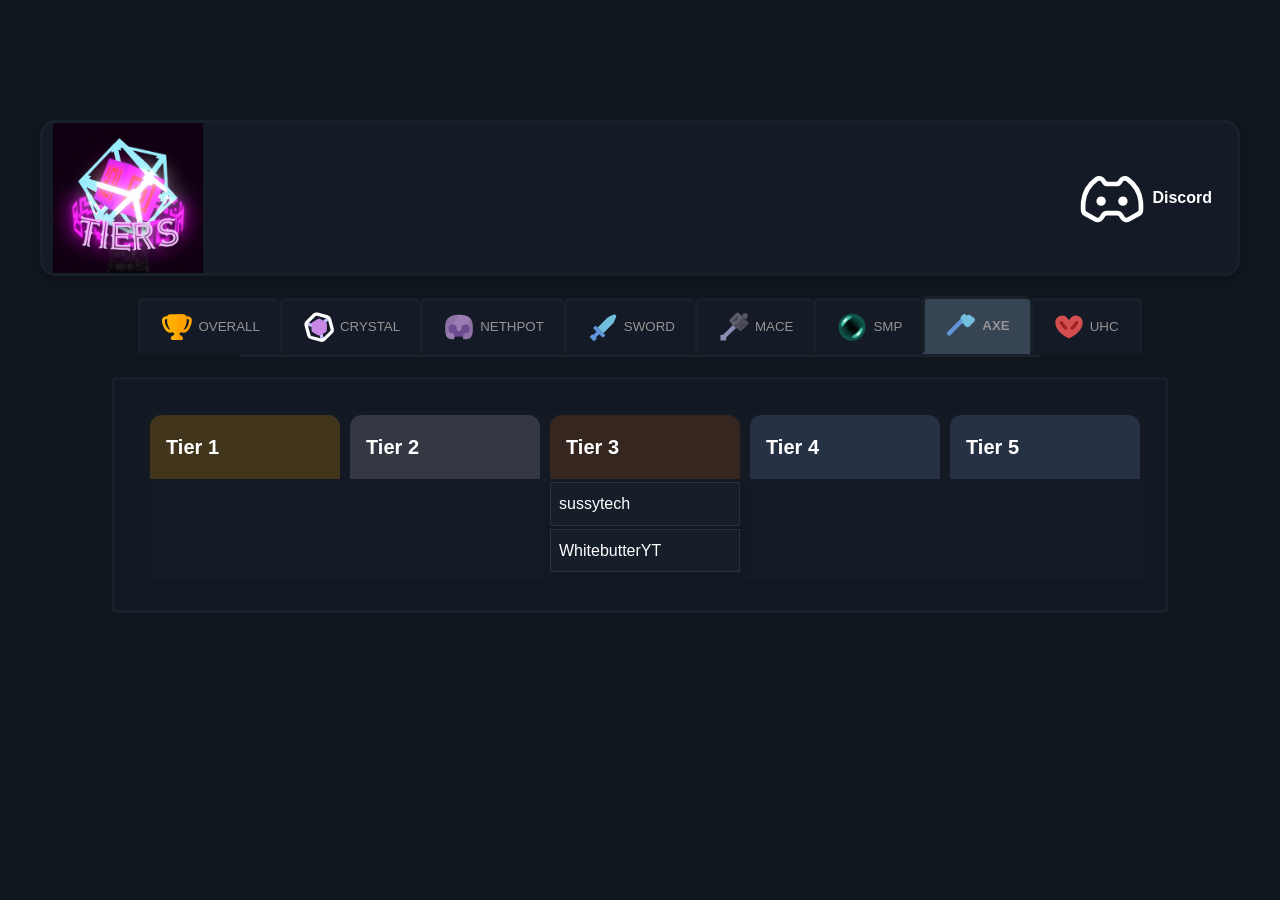
<file: axe.html>
<!DOCTYPE html>
<html lang="en">
<head>
    <meta charset="UTF-8">
    <meta name="viewport" content="width=device-width, initial-scale=1.0">
    <title>Axe Tier List</title>
    <link rel="stylesheet" href="landing.css">
    <link rel="stylesheet" href="tiers.css">

</head>
<body>
    <div class="header">
        <img src="eaglercraft-tiers.png" alt="Eaglercraft Tiers" class="eaglercraft-image">

        <button class="discord-button" onclick="window.location.href='https://discord.gg/97DehzwxF9'">
            <img src="images/discord.svg" alt="Discord" width="64" height="64">
            <h3 class="discord-text">Discord</h1>
        </button>
    </div>
    <div class="container">
        <div id="buttons"></div>
        <div class="tier-container" id="leaderboard"></div>
    </div>
    <script>
        document.addEventListener('DOMContentLoaded', function() {
            const tierlists = ['OVERALL', 'CRYSTAL', 'NETHPOT', 'SWORD', 'MACE', 'SMP', 'AXE', 'UHC'];
            const buttonsContainer = document.getElementById('buttons');
            const tierListElement = document.getElementById('leaderboard');

      
            tierlists.forEach(tier => {
                const button = document.createElement('button');
                button.className = 'button';
                
                if (tier.toLowerCase() === 'axe') {
                    button.className += ' active';
                }
                
                const img = document.createElement('img');
                img.src = `images/${tier.toLowerCase()}.svg`;
                img.alt = tier;
                img.style.width = '32px';
                img.style.height = '32px';
                
                button.appendChild(img);
                button.appendChild(document.createTextNode(tier));
                
                if (tier === 'OVERALL') {
                    button.onclick = () => window.location.href = 'index.html';
                } else {
                    button.onclick = () => window.location.href = `${tier.toLowerCase()}.html`;
                }
                buttonsContainer.appendChild(button);
            });

            fetch('tiers/axe.txt')
                .then(response => response.text())
                .then(data => {
                    const crystalMatch = data.match(/\[axe\]([\s\S]*?)(?=\[|$)/i);
                    if (!crystalMatch) {
                        processTierData(data);
                    } else {
                        processTierData(crystalMatch[1].trim());
                    }
                })
                .catch(error => {
                    console.error('Error loading tier data:', error);
                    tierListElement.innerHTML = '<p style="color: red;">Error loading tier data. Please check console for details.</p>';
                });

            function processTierData(data) {
                const tiers = data.split('\n\n');
                const tierGroups = {
                    '1': [],
                    '2': [],
                    '3': [],
                    '4': [],
                    '5': []
                };

                tiers.forEach(tier => {
                    const lines = tier.trim().split('\n');
                    const tierName = lines[0].trim();
                    const players = lines.slice(1).map(line => line.trim()).filter(line => line);
                    const level = tierName.match(/\d/)[0];
                    if (level && players.length > 0) {
                        players.forEach(player => {
                            tierGroups[level].push({
                                name: player,
                                isHigh: tierName.startsWith('HT')
                            });
                        });
                    }
                });

                // Create all tier columns
                for (let i = 5; i >= 1; i--) {
                    const tierElement = document.createElement('div');
                    tierElement.className = `tier tier-${i}`;
                    const headerElement = document.createElement('div');
                    headerElement.className = 'tier-header';
                    headerElement.textContent = `Tier ${i}`;
                    tierElement.appendChild(headerElement);

                    const playersList = document.createElement('div');
                    playersList.className = 'players-list';

                    tierGroups[i].forEach(player => {
                        const playerElement = document.createElement('div');
                        playerElement.className = `player ${player.isHigh ? 'high-tier' : 'low-tier'}`;
                        playerElement.textContent = player.name;
                        playersList.appendChild(playerElement);
                    });

                    tierElement.appendChild(playersList);
                    tierListElement.appendChild(tierElement);
                }
            }
        });
    </script>
</body>
</html>
</file>
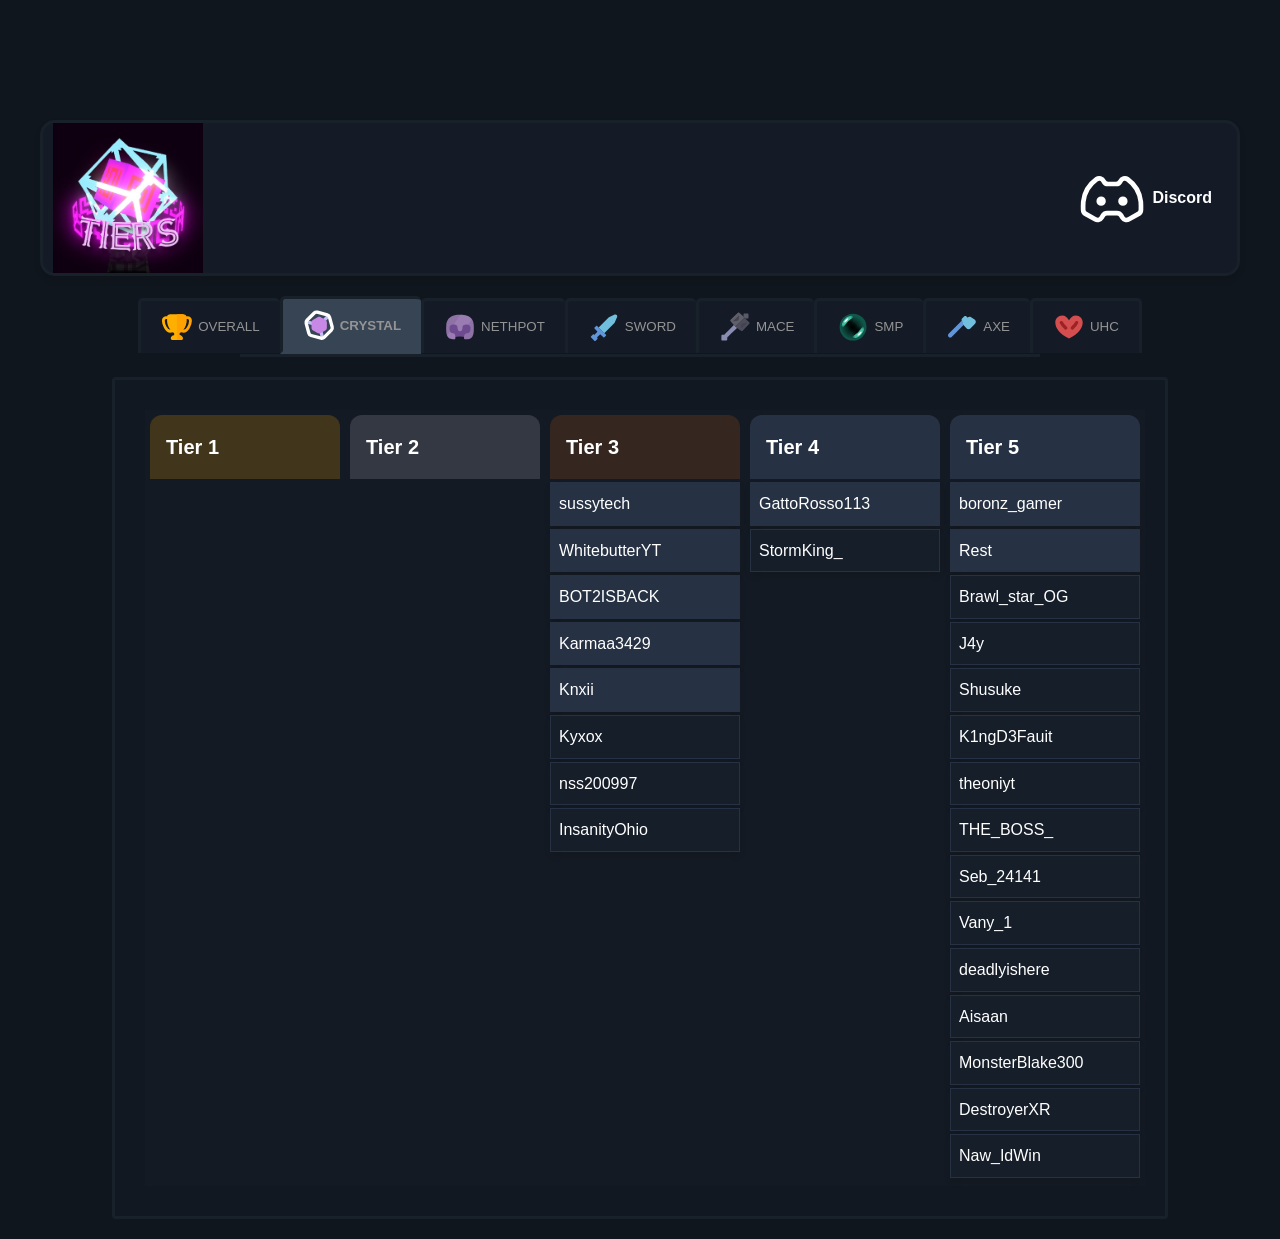
<file: crystal.html>
<!DOCTYPE html>
<html lang="en">
<head>

    <meta charset="UTF-8">
    <meta name="viewport" content="width=device-width, initial-scale=1.0">
    <title>Crystal Tier List</title>
    <link rel="stylesheet" href="landing.css">
    <link rel="stylesheet" href="tiers.css">

</head>
<body>

    <div class="header">
        <img src="eaglercraft-tiers.png" alt="Eaglercraft Tiers" class="eaglercraft-image">

        <button class="discord-button" onclick="window.location.href='https://discord.gg/97DehzwxF9'">
            <img src="images/discord.svg" alt="Discord" width="64" height="64">
            <h3 class="discord-text">Discord</h1>
        </button>
    </div>
    <div class="container">
        <div id="buttons"></div>
        <div class="tier-container" id="leaderboard"></div>
    </div>
    <script>
        document.addEventListener('DOMContentLoaded', function() {
            const tierlists = ['OVERALL', 'CRYSTAL', 'NETHPOT', 'SWORD', 'MACE', 'SMP', 'AXE', 'UHC'];
            const buttonsContainer = document.getElementById('buttons');
            const tierListElement = document.getElementById('leaderboard');


            tierlists.forEach(tier => {
                const button = document.createElement('button');
                button.className = 'button';
                

                if (tier.toLowerCase() === 'crystal') {
                    button.className += ' active';
                }
                
                const img = document.createElement('img');
                img.src = `images/${tier.toLowerCase()}.svg`;
                img.alt = tier;
                img.style.width = '32px';
                img.style.height = '32px';
                
                button.appendChild(img);
                button.appendChild(document.createTextNode(tier));
                
                if (tier === 'OVERALL') {
                    button.onclick = () => window.location.href = 'index.html';
                } else {
                    button.onclick = () => window.location.href = `${tier.toLowerCase()}.html`;
                }
                buttonsContainer.appendChild(button);
            });

            fetch('tiers/crystal.txt')
                .then(response => response.text())
                .then(data => {
                    const crystalMatch = data.match(/\[crystal\]([\s\S]*?)(?=\[|$)/i);
                    if (!crystalMatch) {
                        processTierData(data);
                    } else {
                        processTierData(crystalMatch[1].trim());
                    }
                })
                .catch(error => {
                    console.error('Error loading tier data:', error);
                    tierListElement.innerHTML = '<p style="color: red;">Error loading tier data. Please check console for details.</p>';
                });

            function processTierData(data) {
                const tiers = data.split('\n\n');
                const tierGroups = {
                    '1': [],
                    '2': [],
                    '3': [],
                    '4': [],
                    '5': []
                };

                tiers.forEach(tier => {
                    const lines = tier.trim().split('\n');
                    const tierName = lines[0].trim();
                    const players = lines.slice(1).map(line => line.trim()).filter(line => line);
                    const level = tierName.match(/\d/)[0];
                    if (level && players.length > 0) {
                        players.forEach(player => {
                            tierGroups[level].push({
                                name: player,
                                isHigh: tierName.startsWith('HT')
                            });
                        });
                    }
                });

                for (let i = 5; i >= 1; i--) {
                    const tierElement = document.createElement('div');
                    tierElement.className = `tier tier-${i}`;
                    const headerElement = document.createElement('div');
                    headerElement.className = 'tier-header';
                    headerElement.textContent = `Tier ${i}`;
                    tierElement.appendChild(headerElement);

                    const playersList = document.createElement('div');
                    playersList.className = 'players-list';

                    tierGroups[i].forEach(player => {
                        const playerElement = document.createElement('div');
                        playerElement.className = `player ${player.isHigh ? 'high-tier' : 'low-tier'}`;
                        playerElement.textContent = player.name;
                        playersList.appendChild(playerElement);
                    });

                    tierElement.appendChild(playersList);
                    tierListElement.appendChild(tierElement);
                }
            }
        });
    </script>
</body>
</html>
</file>
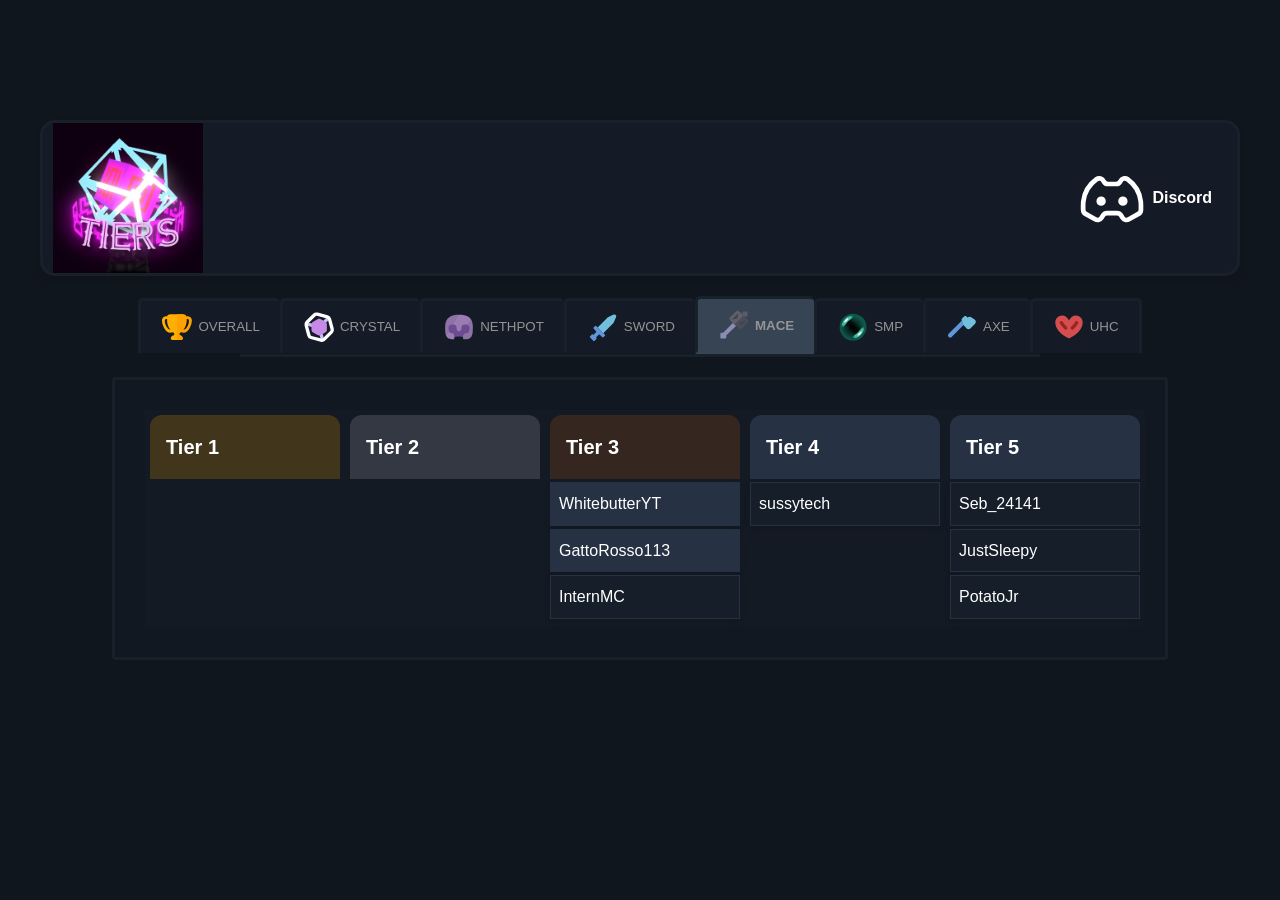
<file: mace.html>
<!DOCTYPE html>
<html lang="en">
<head>
    <meta charset="UTF-8">
    <meta name="viewport" content="width=device-width, initial-scale=1.0">
    <title>Crystal Tier List</title>
    <link rel="stylesheet" href="landing.css">
    <link rel="stylesheet" href="tiers.css">
</head>
<body>
    <div class="header">
        <img src="eaglercraft-tiers.png" alt="Eaglercraft Tiers" class="eaglercraft-image">

        <button class="discord-button" onclick="window.location.href='https://discord.gg/97DehzwxF9'">
            <img src="images/discord.svg" alt="Discord" width="64" height="64">
            <h3 class="discord-text">Discord</h1>
        </button>
    </div>
    <div class="container">
        <div id="buttons"></div>
        <div class="tier-container" id="leaderboard"></div>
    </div>
    <script>
        document.addEventListener('DOMContentLoaded', function() {
            const tierlists = ['OVERALL', 'CRYSTAL', 'NETHPOT', 'SWORD', 'MACE', 'SMP', 'AXE', 'UHC'];
            const buttonsContainer = document.getElementById('buttons');
            const tierListElement = document.getElementById('leaderboard');

            tierlists.forEach(tier => {
                const button = document.createElement('button');
                button.className = 'button';
                
                // Add active class if this is the current page
                if (tier.toLowerCase() === 'mace') {  // Since we're on crystal.html
                    button.className += ' active';
                }
                
                const img = document.createElement('img');
                img.src = `images/${tier.toLowerCase()}.svg`;
                img.alt = tier;
                img.style.width = '32px';
                img.style.height = '32px';
                
                button.appendChild(img);
                button.appendChild(document.createTextNode(tier));
                
                if (tier === 'OVERALL') {
                    button.onclick = () => window.location.href = 'index.html';
                } else {
                    button.onclick = () => window.location.href = `${tier.toLowerCase()}.html`;
                }
                buttonsContainer.appendChild(button);
            });

            fetch('tiers/mace.txt')
                .then(response => response.text())
                .then(data => {
                    const crystalMatch = data.match(/\[mace\]([\s\S]*?)(?=\[|$)/i);
                    if (!crystalMatch) {
                        processTierData(data);
                    } else {
                        processTierData(crystalMatch[1].trim());
                    }
                })
                .catch(error => {
                    console.error('Error loading tier data:', error);
                    tierListElement.innerHTML = '<p style="color: red;">Error loading tier data. Please check console for details.</p>';
                });

            function processTierData(data) {
                const tiers = data.split('\n\n');
                const tierGroups = {
                    '1': [],
                    '2': [],
                    '3': [],
                    '4': [],
                    '5': []
                };

                tiers.forEach(tier => {
                    const lines = tier.trim().split('\n');
                    const tierName = lines[0].trim();
                    const players = lines.slice(1).map(line => line.trim()).filter(line => line);
                    const level = tierName.match(/\d/)[0];
                    if (level && players.length > 0) {
                        players.forEach(player => {
                            tierGroups[level].push({
                                name: player,
                                isHigh: tierName.startsWith('HT')
                            });
                        });
                    }
                });

                // Create all tier columns
                for (let i = 5; i >= 1; i--) {
                    const tierElement = document.createElement('div');
                    tierElement.className = `tier tier-${i}`;
                    const headerElement = document.createElement('div');
                    headerElement.className = 'tier-header';
                    headerElement.textContent = `Tier ${i}`;
                    tierElement.appendChild(headerElement);

                    const playersList = document.createElement('div');
                    playersList.className = 'players-list';

                    tierGroups[i].forEach(player => {
                        const playerElement = document.createElement('div');
                        playerElement.className = `player ${player.isHigh ? 'high-tier' : 'low-tier'}`;
                        playerElement.textContent = player.name;
                        playersList.appendChild(playerElement);
                    });

                    tierElement.appendChild(playersList);
                    tierListElement.appendChild(tierElement);
                }
            }
        });
    </script>
</body>
</html>
</file>
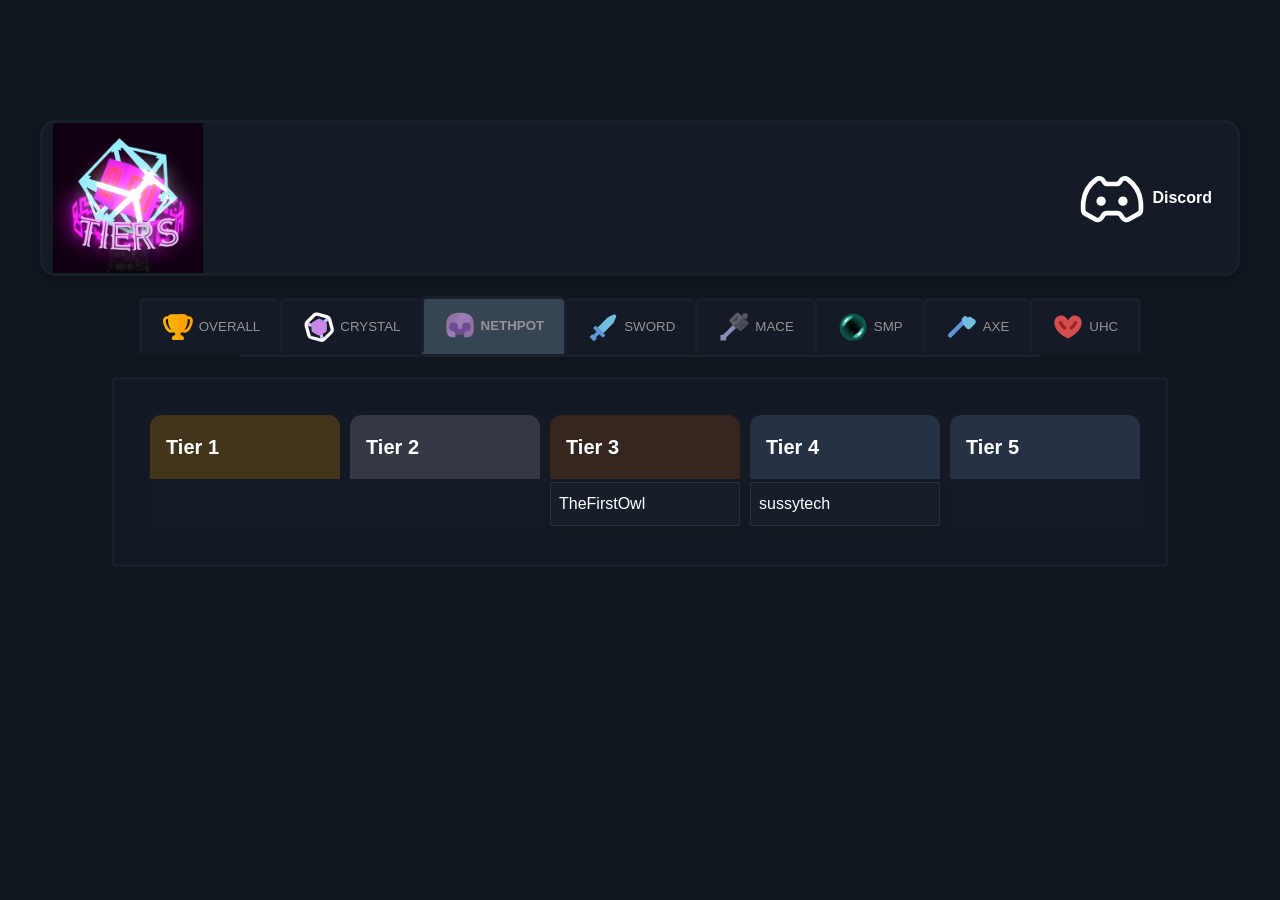
<file: nethpot.html>
<!DOCTYPE html>
<html lang="en">
<head>
    <meta charset="UTF-8">
    <meta name="viewport" content="width=device-width, initial-scale=1.0">
    <title>Crystal Tier List</title>
    <link rel="stylesheet" href="landing.css">
    <link rel="stylesheet" href="tiers.css">


</head>
<body>
    <div class="header">
        <img src="eaglercraft-tiers.png" alt="Eaglercraft Tiers" class="eaglercraft-image">

        <button class="discord-button" onclick="window.location.href='https://discord.gg/97DehzwxF9'">
            <img src="images/discord.svg" alt="Discord" width="64" height="64">
            <h3 class="discord-text">Discord</h1>
        </button>
    </div>
    <div class="container">
        <div id="buttons"></div>
        <div class="tier-container" id="leaderboard"></div>
    </div>
    <script>
        document.addEventListener('DOMContentLoaded', function() {
            const tierlists = ['OVERALL', 'CRYSTAL', 'NETHPOT', 'SWORD', 'MACE', 'SMP', 'AXE', 'UHC'];
            const buttonsContainer = document.getElementById('buttons');
            const tierListElement = document.getElementById('leaderboard');


            tierlists.forEach(tier => {
                const button = document.createElement('button');
                button.className = 'button';
                
                if (tier.toLowerCase() === 'nethpot') {
                    button.className += ' active';
                }
                
                const img = document.createElement('img');
                img.src = `images/${tier.toLowerCase()}.svg`;
                img.alt = tier;
                img.style.width = '32px';
                img.style.height = '32px';
                
                button.appendChild(img);
                button.appendChild(document.createTextNode(tier));
                
                if (tier === 'OVERALL') {
                    button.onclick = () => window.location.href = 'index.html';
                } else {
                    button.onclick = () => window.location.href = `${tier.toLowerCase()}.html`;
                }
                buttonsContainer.appendChild(button);
            });

            fetch('tiers/nethpot.txt')
                .then(response => response.text())
                .then(data => {
                    const crystalMatch = data.match(/\[nethpot\]([\s\S]*?)(?=\[|$)/i);
                    if (!crystalMatch) {
                        processTierData(data);
                    } else {
                        processTierData(crystalMatch[1].trim());
                    }
                })
                .catch(error => {
                    console.error('Error loading tier data:', error);
                    tierListElement.innerHTML = '<p style="color: red;">Error loading tier data. Please check console for details.</p>';
                });

            function processTierData(data) {
                const tiers = data.split('\n\n');
                const tierGroups = {
                    '1': [],
                    '2': [],
                    '3': [],
                    '4': [],
                    '5': []
                };

                tiers.forEach(tier => {
                    const lines = tier.trim().split('\n');
                    const tierName = lines[0].trim();
                    const players = lines.slice(1).map(line => line.trim()).filter(line => line);
                    const level = tierName.match(/\d/)[0];
                    if (level && players.length > 0) {
                        players.forEach(player => {
                            tierGroups[level].push({
                                name: player,
                                isHigh: tierName.startsWith('HT')
                            });
                        });
                    }
                });

                for (let i = 5; i >= 1; i--) {
                    const tierElement = document.createElement('div');
                    tierElement.className = `tier tier-${i}`;
                    const headerElement = document.createElement('div');
                    headerElement.className = 'tier-header';
                    headerElement.textContent = `Tier ${i}`;
                    tierElement.appendChild(headerElement);

                    const playersList = document.createElement('div');
                    playersList.className = 'players-list';

                    tierGroups[i].forEach(player => {
                        const playerElement = document.createElement('div');
                        playerElement.className = `player ${player.isHigh ? 'high-tier' : 'low-tier'}`;
                        playerElement.textContent = player.name;
                        playersList.appendChild(playerElement);
                    });

                    tierElement.appendChild(playersList);
                    tierListElement.appendChild(tierElement);
                }
            }
        });
    </script>
</body>
</html>
</file>
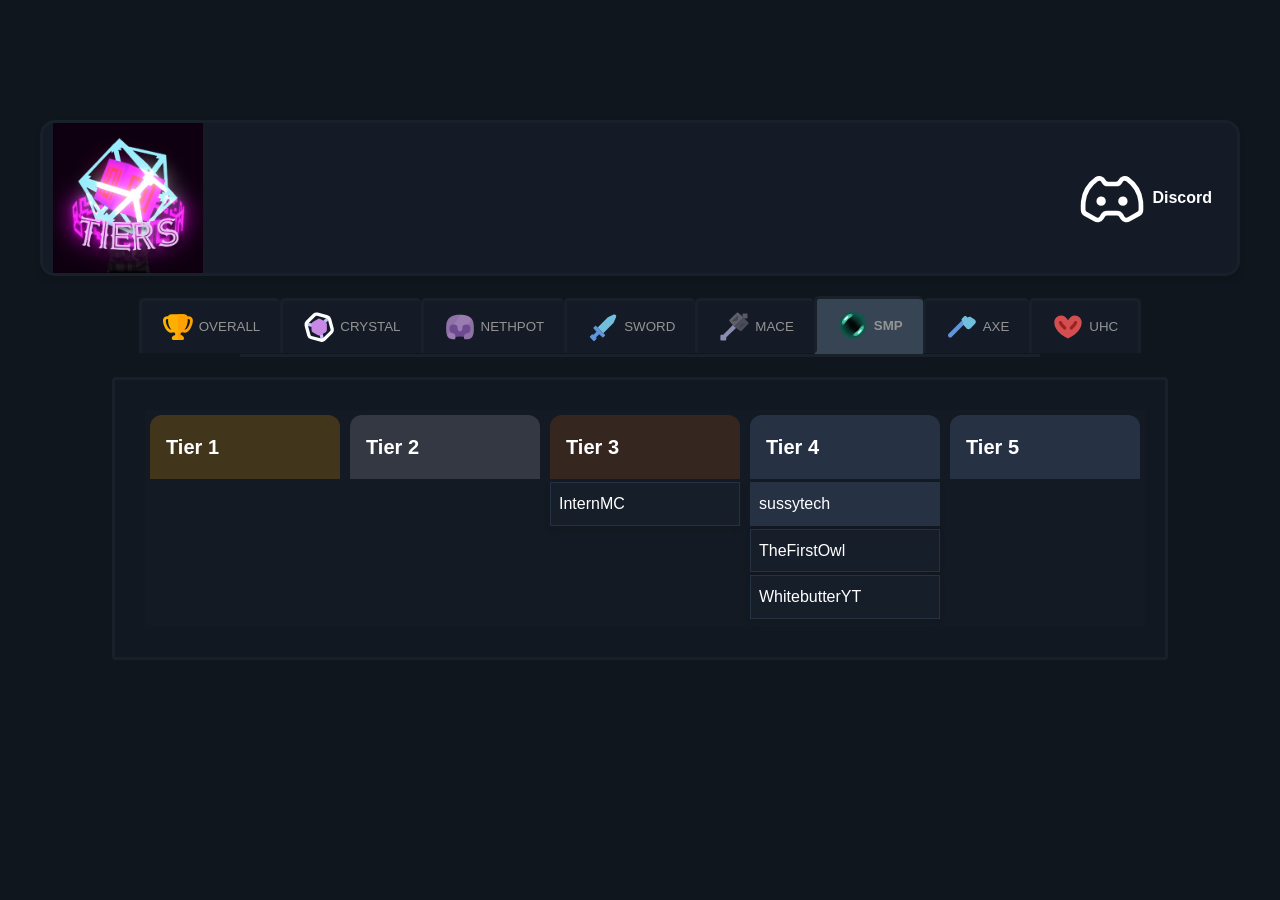
<file: smp.html>
<!DOCTYPE html>
<html lang="en">
<head>
    <meta charset="UTF-8">
    <meta name="viewport" content="width=device-width, initial-scale=1.0">
    <title>Crystal Tier List</title>
    <link rel="stylesheet" href="landing.css">
    <link rel="stylesheet" href="tiers.css">

</head>
<body>
    <div class="header">
        <img src="eaglercraft-tiers.png" alt="Eaglercraft Tiers" class="eaglercraft-image">

        <button class="discord-button" onclick="window.location.href='https://discord.gg/97DehzwxF9'">
            <img src="images/discord.svg" alt="Discord" width="64" height="64">
            <h3 class="discord-text">Discord</h1>
        </button>
    </div>
    <div class="container">
        <div id="buttons"></div>
        <div class="tier-container" id="leaderboard"></div>
    </div>
    <script>
        document.addEventListener('DOMContentLoaded', function() {
            const tierlists = ['OVERALL', 'CRYSTAL', 'NETHPOT', 'SWORD', 'MACE', 'SMP', 'AXE', 'UHC'];
            const buttonsContainer = document.getElementById('buttons');
            const tierListElement = document.getElementById('leaderboard');

            tierlists.forEach(tier => {
                const button = document.createElement('button');
                button.className = 'button';
                
                if (tier.toLowerCase() === 'smp') {
                    button.className += ' active';
                }
                
                const img = document.createElement('img');
                img.src = `images/${tier.toLowerCase()}.svg`;
                img.alt = tier;
                img.style.width = '32px';
                img.style.height = '32px';
                
                button.appendChild(img);
                button.appendChild(document.createTextNode(tier));
                
                if (tier === 'OVERALL') {
                    button.onclick = () => window.location.href = 'index.html';
                } else {
                    button.onclick = () => window.location.href = `${tier.toLowerCase()}.html`;
                }
                buttonsContainer.appendChild(button);
            });

            fetch('tiers/smp.txt')
                .then(response => response.text())
                .then(data => {
                    const crystalMatch = data.match(/\[smp\]([\s\S]*?)(?=\[|$)/i);
                    if (!crystalMatch) {
                        processTierData(data);
                    } else {
                        processTierData(crystalMatch[1].trim());
                    }
                })
                .catch(error => {
                    console.error('Error loading tier data:', error);
                    tierListElement.innerHTML = '<p style="color: red;">Error loading tier data. Please check console for details.</p>';
                });

            function processTierData(data) {
                const tiers = data.split('\n\n');
                const tierGroups = {
                    '1': [],
                    '2': [],
                    '3': [],
                    '4': [],
                    '5': []
                };

                tiers.forEach(tier => {
                    const lines = tier.trim().split('\n');
                    const tierName = lines[0].trim();
                    const players = lines.slice(1).map(line => line.trim()).filter(line => line);
                    const level = tierName.match(/\d/)[0];
                    if (level && players.length > 0) {
                        players.forEach(player => {
                            tierGroups[level].push({
                                name: player,
                                isHigh: tierName.startsWith('HT')
                            });
                        });
                    }
                });

                for (let i = 5; i >= 1; i--) {
                    const tierElement = document.createElement('div');
                    tierElement.className = `tier tier-${i}`;
                    const headerElement = document.createElement('div');
                    headerElement.className = 'tier-header';
                    headerElement.textContent = `Tier ${i}`;
                    tierElement.appendChild(headerElement);

                    const playersList = document.createElement('div');
                    playersList.className = 'players-list';

                    tierGroups[i].forEach(player => {
                        const playerElement = document.createElement('div');
                        playerElement.className = `player ${player.isHigh ? 'high-tier' : 'low-tier'}`;
                        playerElement.textContent = player.name;
                        playersList.appendChild(playerElement);
                    });

                    tierElement.appendChild(playersList);
                    tierListElement.appendChild(tierElement);
                }
            }
        });
    </script>
</body>
</html>
</file>
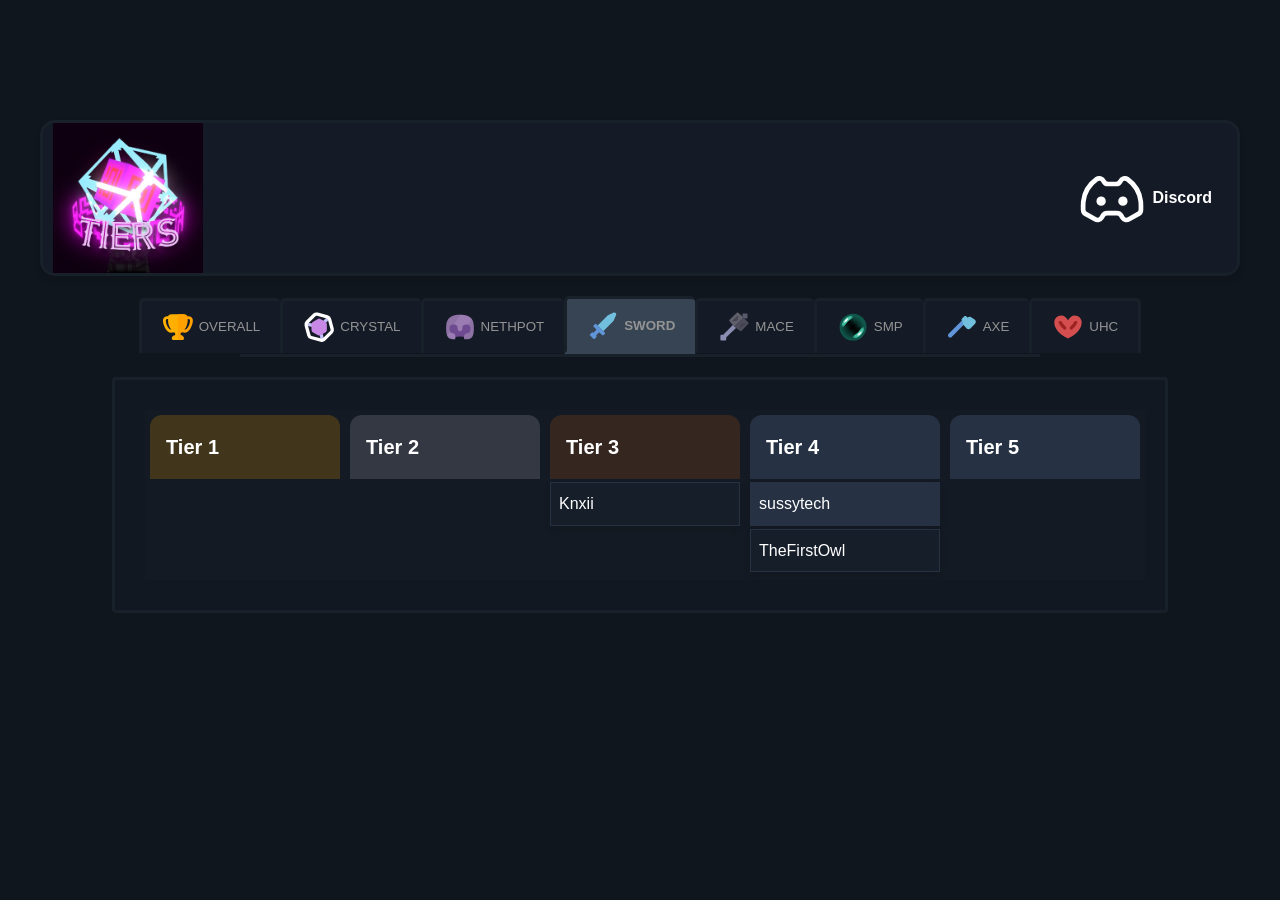
<file: sword.html>
<!DOCTYPE html>
<html lang="en">
<head>
    <meta charset="UTF-8">
    <meta name="viewport" content="width=device-width, initial-scale=1.0">
    <title>Crystal Tier List</title>
    <link rel="stylesheet" href="landing.css">
    <link rel="stylesheet" href="tiers.css">

</head>
<body>
    <div class="header">
        <img src="eaglercraft-tiers.png" alt="Eaglercraft Tiers" class="eaglercraft-image">

        <button class="discord-button" onclick="window.location.href='https://discord.gg/97DehzwxF9'">
            <img src="images/discord.svg" alt="Discord" width="64" height="64">
            <h3 class="discord-text">Discord</h1>
        </button>
    </div>
    <div class="container">
        <div id="buttons"></div>
        <div class="tier-container" id="leaderboard"></div>
    </div>
    <script>
        document.addEventListener('DOMContentLoaded', function() {
            const tierlists = ['OVERALL', 'CRYSTAL', 'NETHPOT', 'SWORD', 'MACE', 'SMP', 'AXE', 'UHC'];
            const buttonsContainer = document.getElementById('buttons');
            const tierListElement = document.getElementById('leaderboard');


            tierlists.forEach(tier => {
                const button = document.createElement('button');
                button.className = 'button';
                
                if (tier.toLowerCase() === 'sword') {
                    button.className += ' active';
                }
                
                const img = document.createElement('img');
                img.src = `images/${tier.toLowerCase()}.svg`;
                img.alt = tier;
                img.style.width = '32px';
                img.style.height = '32px';
                
                button.appendChild(img);
                button.appendChild(document.createTextNode(tier));
                
                if (tier === 'OVERALL') {
                    button.onclick = () => window.location.href = 'index.html';
                } else {
                    button.onclick = () => window.location.href = `${tier.toLowerCase()}.html`;
                }
                buttonsContainer.appendChild(button);
            });

            fetch('tiers/sword.txt')
                .then(response => response.text())
                .then(data => {
                    const crystalMatch = data.match(/\[sword\]([\s\S]*?)(?=\[|$)/i);
                    if (!crystalMatch) {
                        processTierData(data);
                    } else {
                        processTierData(crystalMatch[1].trim());
                    }
                })
                .catch(error => {
                    console.error('Error loading tier data:', error);
                    tierListElement.innerHTML = '<p style="color: red;">Error loading tier data. Please check console for details.</p>';
                });

            function processTierData(data) {
                const tiers = data.split('\n\n');
                const tierGroups = {
                    '1': [],
                    '2': [],
                    '3': [],
                    '4': [],
                    '5': []
                };

                tiers.forEach(tier => {
                    const lines = tier.trim().split('\n');
                    const tierName = lines[0].trim();
                    const players = lines.slice(1).map(line => line.trim()).filter(line => line);
                    const level = tierName.match(/\d/)[0];
                    if (level && players.length > 0) {
                        players.forEach(player => {
                            tierGroups[level].push({
                                name: player,
                                isHigh: tierName.startsWith('HT')
                            });
                        });
                    }
                });

                for (let i = 5; i >= 1; i--) {
                    const tierElement = document.createElement('div');
                    tierElement.className = `tier tier-${i}`;
                    const headerElement = document.createElement('div');
                    headerElement.className = 'tier-header';
                    headerElement.textContent = `Tier ${i}`;
                    tierElement.appendChild(headerElement);

                    const playersList = document.createElement('div');
                    playersList.className = 'players-list';

                    tierGroups[i].forEach(player => {
                        const playerElement = document.createElement('div');
                        playerElement.className = `player ${player.isHigh ? 'high-tier' : 'low-tier'}`;
                        playerElement.textContent = player.name;
                        playersList.appendChild(playerElement);
                    });

                    tierElement.appendChild(playersList);
                    tierListElement.appendChild(tierElement);
                }
            }
        });
    </script>
</body>
</html>
</file>
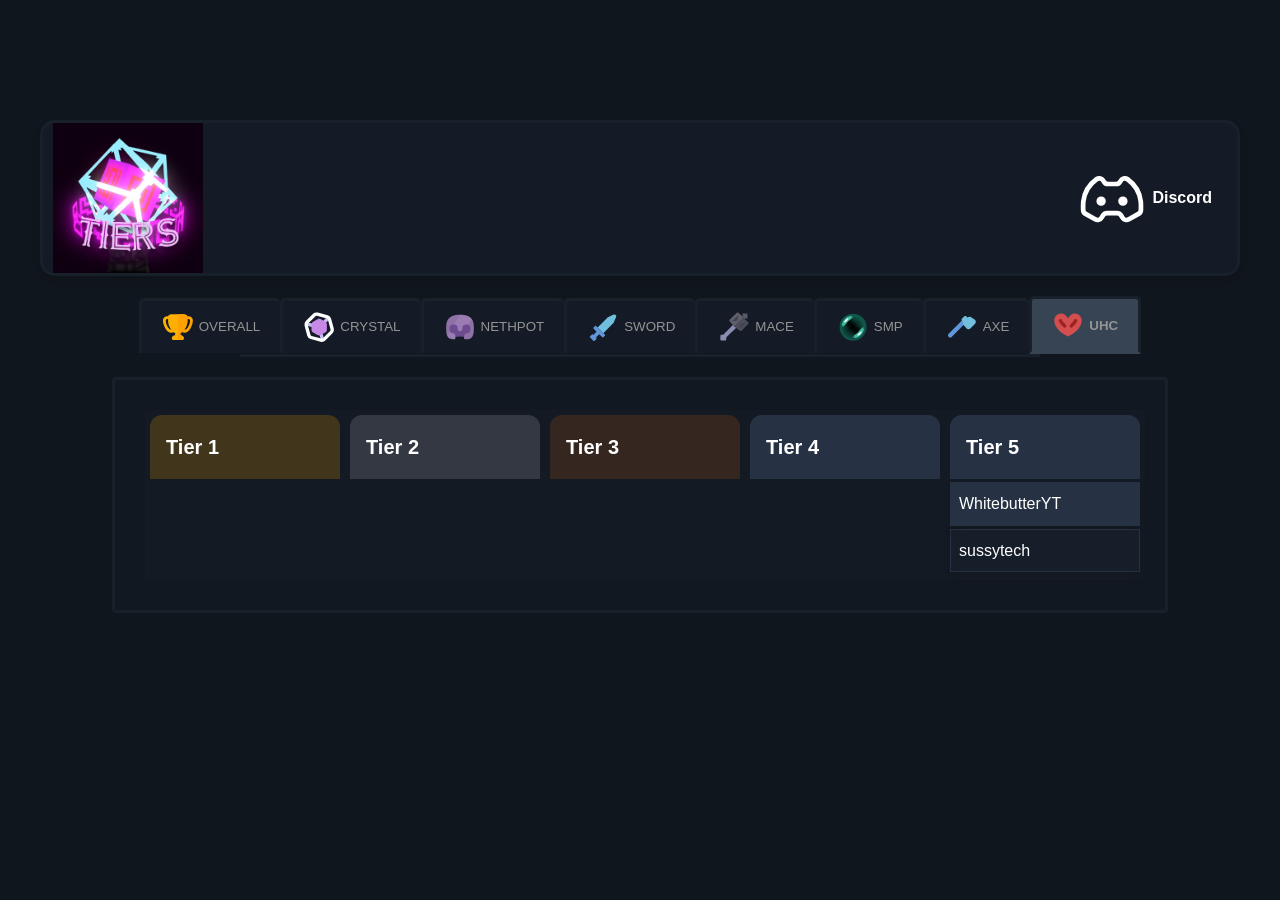
<file: uhc.html>
<!DOCTYPE html>
<html lang="en">
<head>
    <meta charset="UTF-8">
    <meta name="viewport" content="width=device-width, initial-scale=1.0">
    <title>Crystal Tier List</title>
    <link rel="stylesheet" href="landing.css">
    <link rel="stylesheet" href="tiers.css">
</head>
<body>
    <div class="header">
        <img src="eaglercraft-tiers.png" alt="Eaglercraft Tiers" class="eaglercraft-image">

        <button class="discord-button" onclick="window.location.href='https://discord.gg/97DehzwxF9'">
            <img src="images/discord.svg" alt="Discord" width="64" height="64">
            <h3 class="discord-text">Discord</h1>
        </button>
    </div>
    <div class="container">
        <div id="buttons"></div>
        <div class="tier-container" id="leaderboard"></div>
    </div>
    <script>
        document.addEventListener('DOMContentLoaded', function() {
            const tierlists = ['OVERALL', 'CRYSTAL', 'NETHPOT', 'SWORD', 'MACE', 'SMP', 'AXE', 'UHC'];
            const buttonsContainer = document.getElementById('buttons');
            const tierListElement = document.getElementById('leaderboard');


            tierlists.forEach(tier => {
                const button = document.createElement('button');
                button.className = 'button';
                

                if (tier.toLowerCase() === 'uhc') {
                    button.className += ' active';
                }
                
                const img = document.createElement('img');
                img.src = `images/${tier.toLowerCase()}.svg`;
                img.alt = tier;
                img.style.width = '32px';
                img.style.height = '32px';
                
                button.appendChild(img);
                button.appendChild(document.createTextNode(tier));
                
                if (tier === 'OVERALL') {
                    button.onclick = () => window.location.href = 'index.html';
                } else {
                    button.onclick = () => window.location.href = `${tier.toLowerCase()}.html`;
                }
                buttonsContainer.appendChild(button);
            });

            fetch('tiers/uhc.txt')
                .then(response => response.text())
                .then(data => {
                    const crystalMatch = data.match(/\[uhc\]([\s\S]*?)(?=\[|$)/i);
                    if (!crystalMatch) {
                        processTierData(data);
                    } else {
                        processTierData(crystalMatch[1].trim());
                    }
                })
                .catch(error => {
                    console.error('Error loading tier data:', error);
                    tierListElement.innerHTML = '<p style="color: red;">Error loading tier data. Please check console for details.</p>';
                });

            function processTierData(data) {
                const tiers = data.split('\n\n');
                const tierGroups = {
                    '1': [],
                    '2': [],
                    '3': [],
                    '4': [],
                    '5': []
                };

                tiers.forEach(tier => {
                    const lines = tier.trim().split('\n');
                    const tierName = lines[0].trim();
                    const players = lines.slice(1).map(line => line.trim()).filter(line => line);
                    const level = tierName.match(/\d/)[0];
                    if (level && players.length > 0) {
                        players.forEach(player => {
                            tierGroups[level].push({
                                name: player,
                                isHigh: tierName.startsWith('HT')
                            });
                        });
                    }
                });

                for (let i = 5; i >= 1; i--) {
                    const tierElement = document.createElement('div');
                    tierElement.className = `tier tier-${i}`;
                    const headerElement = document.createElement('div');
                    headerElement.className = 'tier-header';
                    headerElement.textContent = `Tier ${i}`;
                    tierElement.appendChild(headerElement);

                    const playersList = document.createElement('div');
                    playersList.className = 'players-list';

                    tierGroups[i].forEach(player => {
                        const playerElement = document.createElement('div');
                        playerElement.className = `player ${player.isHigh ? 'high-tier' : 'low-tier'}`;
                        playerElement.textContent = player.name;
                        playersList.appendChild(playerElement);
                    });

                    tierElement.appendChild(playersList);
                    tierListElement.appendChild(tierElement);
                }
            }
        });
    </script>
</body>
</html>
</file>
<file: landing.css>
:root {
    --color-bg: #10161d;
    --color-text: #949494;
    --color-header-bg: #141b26;
    --color-border: #18202a;
    --color-shadow: rgba(0, 0, 0, 0.1);
    --color-discord: transparent;
    --color-discord-hover: transparent;
    --color-tab-bg: #141b26;
    --color-tab-hover: #253242;
    --color-active-tab-bg: #374454;
    --color-darker-bg: #f9f9f9;

    --gold: #FFD700;
    --silver: #C0C0C0;
    --bronze: #cd7f32;

    --gold-light: #ffe066;    
    --silver-light: #e0e0e0;    
    --bronze-light: #e0a57c;    
}

* {
    margin: 0;
    padding: 0;
    box-sizing: border-box;
}

body {
    display: flex;
    flex-direction: column;
    align-items: center;
    font-family: Arial, sans-serif;
    background-color: var(--color-bg);
    color: var(--color-text);
    line-height: 1.6;
    min-height: 100vh;
    padding-top: 120px; 
}

.header {
    position: flex;
    left: 50%;
    width: calc(100% - 40px);
    max-width: 1200px;
    background-color: var(--color-header-bg);
    border: 3px solid var(--color-border);
    border-radius: 15px;
    box-shadow: 0 4px 6px var(--color-shadow);
    display: flex;
    align-items: center;
    justify-content: space-between;
    padding: 0px 10px;
    z-index: 1000;
}

.eaglercraft-image {
    max-width: 150px;
    height: auto;
    margin: 0;
}

.discord-button {
    background-color: var(--color-discord);
    border: none;
    padding: 10px 15px;
    border-radius: 5px;
    cursor: pointer;
    display: flex;
    align-items: center;
    transition: background-color 0.3s ease;
    margin: 0;
}

.discord-button:hover {
    background-color: var(--color-discord-hover);
}

.discord-button img {
    margin-right: 8px;
}

.discord-text {
    color: #fff;
    font-size: 1.2em;
    margin: 0;
}

.container {
    display: flex;
    flex-direction: column;
    align-items: center;
    width: 100%;
    padding: 20px;
}

#buttons {
    display: flex;
    justify-content: center;
    align-items: center;
    width: 100%;
    max-width: 800px;
    border-bottom: 3px solid var(--color-border);
    margin-bottom: 20px;
}

.button {
    background-color: var(--color-tab-bg);
    border: 3px solid var(--color-border);
    border-bottom: none;
    border-radius: 5px 5px 0 0;
    padding: 10px 20px;
    cursor: pointer;
    display: flex;
    align-items: center;
    transition: background-color 0.3s ease;
    flex-grow: 1;
    justify-content: center;
    color: var(--color-text); 
}

.button:not(:last-child) {
    border-right: none; 
}

.button:hover {
    background-color: var(--color-tab-hover);
}

.button.active {
    background-color: var(--color-active-tab-bg);
    border-bottom: 3px solid var(--color-active-tab-bg);
    font-weight: bold;
}

.button img {
    margin-right: 5px;
}

.leaderboard,
.tier-container {
    width: 100%;
    max-width: 800px;
    background-color: #121822;
    padding: 20px;
    border: 3px solid var(--color-border);
    border-radius: 4px;
    margin-bottom: 20px;
}

.player {
    position: relative; 
    display: flex;
    align-items: center;
    justify-content: flex-start;
    background-color: var(--color-header-bg);
    border: 3px solid var(--color-border);
    border-radius: 10px;
    padding: 10px 15px;
    margin-bottom: 10px;
    box-shadow: 0 4px 6px var(--color-shadow);
    width: 100%;
    transition: margin-left 0.3s ease;
}

.player:hover {
    margin-left: -10px;
    background: #253242;
    transition: background 1s ease;
}

.gold {
    background: linear-gradient(125deg, var(--gold) 0%, var(--gold) 30%, var(--color-header-bg) 32%, var(--color-header-bg) 100%);
}

.silver {
    background: linear-gradient(125deg, var(--silver) 0%, var(--silver) 30%, var(--color-header-bg) 32%, var(--color-header-bg) 100%);
}

.bronze {
    background: linear-gradient(125deg, var(--bronze) 0%, var(--bronze) 30%, var(--color-header-bg) 32%, var(--color-header-bg) 100%);
}

.gold:hover {
    transition: background 1s ease;
    background: linear-gradient(125deg, var(--gold) 0%, var(--gold-light) 30%, #253242 32%);
}

.silver:hover {
    transition: background 1s ease;
    background: linear-gradient(125deg, var(--silver) 0%, var(--silver-light) 30%, #253242 32%);
}

.bronze:hover {
    transition: background 1s ease;
    background: linear-gradient(125deg, var(--bronze) 0%, var(--bronze-light) 30%, #253242 32%);
}

.player-info {
    display: flex;
    align-items: center;
    justify-content: flex-start;
    gap: 10px;
    width: 100%;
    position: relative;
}

.player-name {
    font-weight: bold;
    font-size: 1.1em;
    margin-left: 5px;
}

.player-points {
    font-size: 1em;
    color: var(--color-text);
    margin: 0;
    line-height: 1;
}

.game-info {
    display: inline-flex;
    justify-content: flex-start;
    align-items: center;
    gap: 4px;
    margin: 0;
    padding: 0;
}

.tier-text {
    font-size: 0.9em;
    padding: 0;
    background-color: transparent;
    border: none;
    color: inherit;
    margin: 0;
    display: inline;
    line-height: 1;
}

.game-icon {
    width: 24px;
    height: 24px;
    transition: transform 0.3s ease;
    display: inline-block;
    margin: 0;
    vertical-align: middle;
}

.game-icon:hover {
    animation: hoverGrow 0.3s ease-in-out;
}

@keyframes hoverGrow {
    50% {
        transform: scale(1.2);
    }
}

@media (max-width: 1000px) {
    .header {
        flex-direction: column;
        align-items: center;
        gap: 10px;
    }
    .container {
        align-items: center;
    }
    #buttons {
        flex-direction: column;
    }
    .button {
        width: 100%;
        border-radius: 5px;
        margin-bottom: 5px;
        margin-top: 50px;
    }
}
</file>
<file: tiers.css>
:root {
    --primary-bg: #10161d;
    --secondary-bg: #121822;
    --surface-1: #141a23;
    --text-primary: #ffffff;
    --text-secondary: #9fb0c3;
    --text-muted: #393f49;
    --tier-high: #263244;
    --tier-hover-high: #3e4f68;
    --gold: #41361b;
    --silver: #343843;
    --bronze: #352620;
}

.tier-list {
    display: flex;
    flex-direction: row; 
    gap: 1rem;
    max-width: 1400px;
    margin: 0 auto;
    padding: 0 2rem 2rem;
}

.tier {
    background-color: var(--surface-1);
    min-width: 200px;
    flex: 1;
    display: flex;
    flex-direction: column;
    transition: transform 0.2s;
    padding: 5px;
}

.tier.tier-1 { order: 1; }
.tier.tier-2 { order: 2; }
.tier.tier-3 { order: 3; }
.tier.tier-4 { order: 4; }
.tier.tier-5 { order: 5; }

.tier:hover {
    transform: translateY(-2px);
}

.tier .tier-header {
    width: 100%;  
    padding: 1rem;
    font-size: 1.25rem;
    font-weight: 600;
    background-color: var(--tier-high);
    color: var(--text-primary);
    display: flex;
    border-top-left-radius: 12px;
    border-top-right-radius: 12px;
    border-bottom-left-radius: 0;
    border-bottom-right-radius: 0;

}

.tier {
    justify-content: flex-start;
    float: left;
}

.tier ul {
    list-style: none;
    padding: 1rem;
    display: flex;
    flex-direction: column;
    gap: 0.5rem;
}

.tier li {
    background-color: var(--tier-high);
    padding: 0.5rem 1rem;
    transition: background-color 0.2s;
    text-align: center;
}

.tier li:hover {
    background-color: var(--tier-hover-high);
}

.tier-container {
    display: flex;
    margin: 0 auto;
}

#leaderboard {
    width: 2500px;
    padding: 30px;
    padding-right: 1020px;
}

@media (max-width: 1100px) {
    .tier-list {
        display: grid;

        grid-template-columns: repeat(auto-fill, minmax(200px, 1fr));
        gap: 1rem;
        padding: 0 1rem 2rem;
        overflow-x: visible;
    }

    .tier .tier-header {
        font-size: 1.1rem;
        padding: 0.75rem;
    }
}

@media (max-width: 480px) {
    .tier .tier-header {
        font-size: 1rem;
        padding: 0.5rem;
    }
}

.players-list .player.low-tier {
    background-color: var(--low-tier-color, #161e2a);
    color: var(--text-primary, #ffffff);
    border: 1px solid var(--tier-low, #263244);
    padding: 0.5rem;

}

.players-list .player.high-tier {
    background-color: var(--high-tier-color, #263244);
    color: var(--text-primary, #ffffff);
    border: 1px solid var(--tier-high, #263244);
    padding: 0.5rem;

}

.players-list .player.high-tier:hover {
    background-color: var(--high-tier-color, #334054);
    color: var(--text-primary, #ffffff);
    border: 1px solid var(--tier-high, #323f53);
    padding: 0.5rem;

}

.players-list .player.low-tier:hover {
    background-color: var(--low-tier-color, #283445);
    color: var(--text-primary, #ffffff);
    border: 1px solid var(--tier-low, #202a3a);
    padding: 0.5rem;

}

.tier.tier-1 .tier-header {
    background-color: var(--gold);
}

.tier.tier-2 .tier-header {
    background-color: var(--silver);
}

.tier.tier-3 .tier-header {
    background-color: var(--bronze);
}

.players-list .player {
    border-radius: 0;
    margin-top: 3px;
    margin-bottom: 3px;

}

.players-list .player:hover {
    margin-left: 3px;
}
</file>
